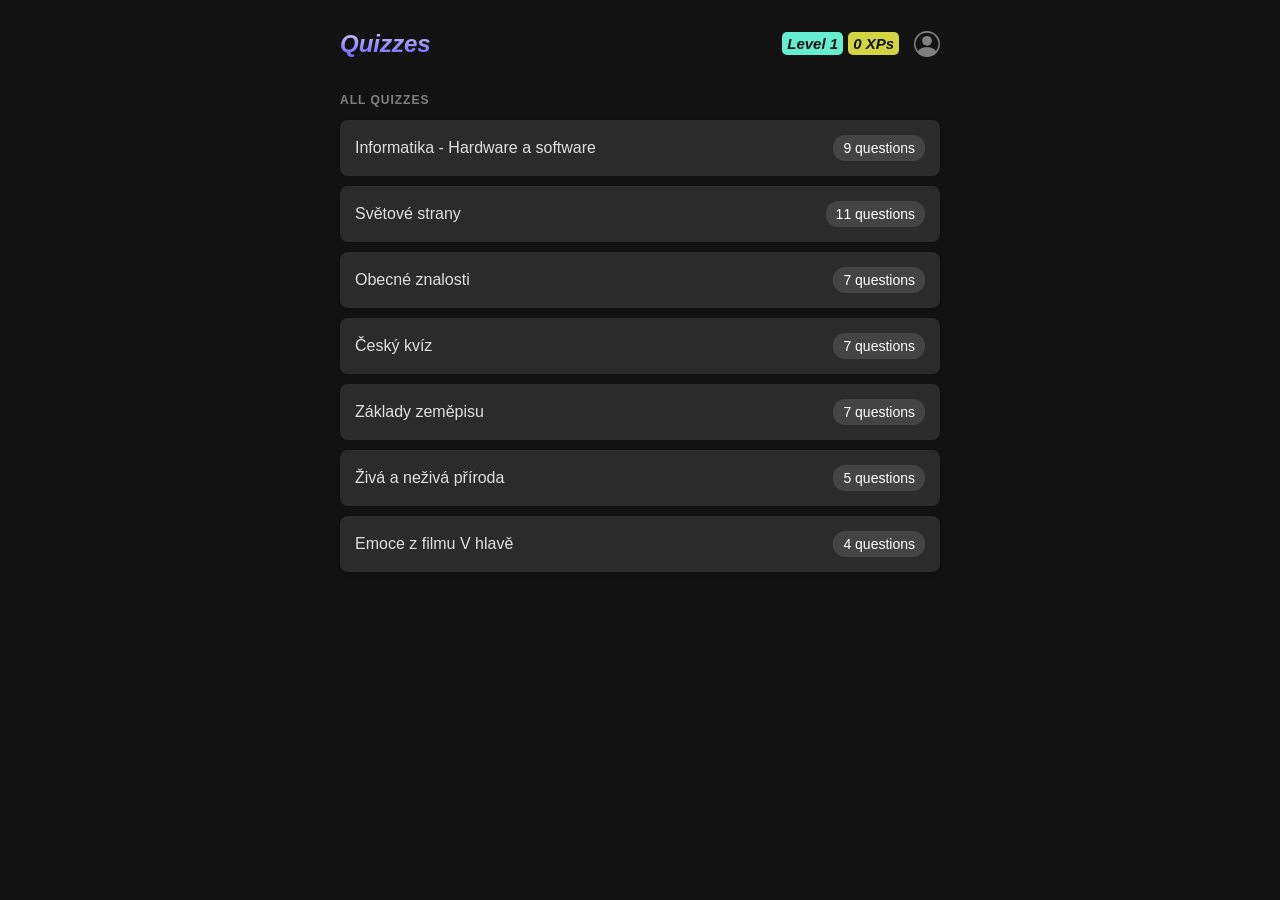
<file: index.html>
<!DOCTYPE html>
<html lang="en">
<head>
    <meta charset="UTF-8">
    <meta name="viewport" content="width=device-width, initial-scale=1.0">
    <title>Quizzes</title>
    <!-- loads data (array of quizzes) accessible as window.quizzesData -->
    <script id="quizzes-data" src="assets/data/quizzes-data.js"></script>
    <link rel="stylesheet" href="style.css">
</head>
<body>
    <!-- Home Screen -->
    <section id="home-screen">
        <div class="top-nav-bar">
            <h2 class="logo">Quizzes</h2>
            <!--<div class="text-input">test</div>-->
            <div class="flex-right" onclick="navigateToScreen('profile-screen')">              
              <div class="status-card status-card-level">Level <span id="topbar-currentLevel"></span></div>
              <div class="status-card status-card-xp"><span id="topbar-totalXPPoints"></span> XPs</div>
              <div class="top-nav-bar-icon"> 
                <svg xmlns="http://www.w3.org/2000/svg" fill="currentColor" class="bi bi-person-circle" viewBox="0 0 16 16">
                  <path d="M11 6a3 3 0 1 1-6 0 3 3 0 0 1 6 0"/>
                  <path fill-rule="evenodd" d="M0 8a8 8 0 1 1 16 0A8 8 0 0 1 0 8m8-7a7 7 0 0 0-5.468 11.37C3.242 11.226 4.805 10 8 10s4.757 1.225 5.468 2.37A7 7 0 0 0 8 1"/>
                </svg>
              </div>
            </div>
        </div>
        <div class="section-title">All quizzes</div>
        <ul class="card-list" id="quiz-list"></ul>
    </section>

    <!-- Quiz Detail Screen -->
    <section id="quiz-detail-screen" class="hidden">
        <div class="back-btn" onclick="navigateToScreen('home-screen')">Back</div>
        <h2 class="screen-title" id="quiz-title" ></h2>
        <div id="quiz-info">
          <div id="questions-count"></div>
          <div id="score"></div>
          <div id="progress"></div>
          <div id="hints-used"></div>
        </div>
        <div class="h-space"></div>
        <div class="question-header text-center" id="question" ></div>
        <div id="options"></div>
        <div class="h-space"></div>
        <button class="btn-outline" id="hint-btn" onclick="showHint()">Show Hint</button>
        <div class="text hidden" id="hint"></div>
        <div id="result"></div>
        <div class="h-space"></div>
        <button class="btn btn-primary hidden" id="next-btn" onclick="nextQuestion()">Next Question</button>
    </section>

    <!-- Profile Screen -->
    <section id="profile-screen" class="hidden">
        <div class="back-btn" onclick="navigateToScreen('home-screen')">Back</div>
        <h2 class="screen-title">Profile</h2>

        <!-- User Info Section --> 
        <div class="hidden" id="user-info">       
          <div class="section-title">User info</div>
          <div class="text-list-item">Name: <span id="info-name"></span></div>
          <div class="h-space"></div>
        </div>        

        <!-- Statistics Section -->
        <div id="statistics">
          <h3 class="section-title">Statistics</h3>
          <div class="text-list-item">Total XP Points: <span id="stat-totalXPPoints"></span></div>
          <div class="text-list-item">Current Level: <span id="stat-currentLevel"></span></div>
          <div class="text-list-item">Total Score: <span id="stat-totalScore"></span></div>
          <div class="text-list-item">Quizzes Completed: <span id="stat-quizzesCompleted"></span></div>
          <div class="text-list-item">Questions Completed: <span id="stat-questionsCompleted"></span></div>
          <div class="text-list-item">Questions Completed Correctly: <span id="stat-questionsCompletedCorrectly"></span></div>
          <div class="text-list-item">Last Active: <span id="stat-lastActiveDate"></span></div>
        </div>
        <div class="h-space"></div>

        <!-- Achievements Section -->
        <div class="hidden" id="achievements">
          <h3 class="section-title">Achievements</h3>
          <ul class="card-list" id="achievements-list"></ul>
        </div>   
        
        <button class="btn-outline" id="export-profile" onclick="exportUserProfile()">Export profile</button>
        <button class="btn-outline" id="import-profile" onclick="showImportUserProfileConfirmation()">Import profile</button>
        <button class="btn-outline" id="reset-profile" onclick="showResetUserProfileConfirmation()">Reset profile</button>
        
    </section>

    <script id="quizzes-js" src="app.js"></script>
</body>
</html>
</file>
<file: style.css>
/* base css variables */
:root {  
  /* Primary Colors */
  --color-primary: #6c63ff; /* Main branding color. Used for primary actions like buttons and overlay buttons. */
  --color-primary-hover: #8178ff; /* Hover version of main */  
  --color-secondary: #5753c9; /* TODO: define color and its purpose (it should not be hover color of primary color, but standalone color */
  
  /* Background Colors */
  --bg-main: #121212; /* Main background of the app */
  --bg-main-hover: #1c1c1c; /* Hover version of main */
  --bg-secondary: #2b2b2b; /* Background for cards, input fields */
  --bg-secondary-hover: #373737; /* Hover version of secondary */
  --bg-tertiary: #444; /* Background for badges, overlay elements */
  --bg-tertiary-hover: #555; /* Hover version of tertiary */
  --bg-status-neutral: #457981;
  --bg-status-success: #73be85;
  --bg-status-fail: #b1676e; /* Error or validation warning messages */
  --bg-status-attention: #c0ac6e; /* Warning or caution */
  --bg-status-level: #64edcf;
  --bg-status-xp: #d2d442;
    
   /* Text Colors */
  --text-main: #e0e0e0; /* Main text color */
  --text-secondary: #e0e0e0; /* Main text color */
  --text-tertiary: #e0e0e0;
  --text-muted: #9e9e9e; /* Muted text for placeholders, captions. Used for less important text, such as placeholders. */
  --text-inverted: #fff; /* Text on dark or colored backgrounds (e.g., buttons) or on hover states */  

  /* State Colors */
  --color-success: #73be85; /* Success messages */
  --color-error: #b1676e; /* Error or validation warning messages */
  --color-warning: #c0ac6e; /* Warning or caution */
}

body {
    font-family: Arial, sans-serif;
    max-width: 600px;
    margin: 0 auto;
    padding: 10px;
    background-color: var(--bg-main);
    color: var(--text-main);
}

/* Utilities */
.hidden {
    display: none;
}

.bold {
  font-weight: bold;
}

.text-center {
  text-align: center;
}

.status-neutral {
  background-color: var(--bg-status-neutral);
  color: white;
}

.status-success {
  background-color: var(--bg-status-success);
  color: white;
}

.status-fail {
  background-color: var(--bg-status-fail);
  color: white;
}

.status-attention {
  background-color: var(--bg-status-attention);
  color: white;
}


/* UI elements */
.screen-title {
    text-align: center;
    color: var(-text-main);
}

.screen-sub-title {
    text-align: center;
    color: var(-text-secondary);
}

.section-title {
    color: gray; /*var(--text-secondary);*/
    font-size: 12px;
    font-weight: bold;
    text-transform: uppercase;
    margin-top: 15px;    
    margin-bottom: 13px; 
    text-align: left; 
    letter-spacing: 1px; 
}

.header3 {
  color: var(--text-secondary);
  font-size: 17px;
  font-weight: bold;
  margin-top: 15px;    
  margin-bottom: 15px; 
  text-align: left;   
}

.question-header {
  color: var(--color-primary);
  font-size: 18px;
  font-weight: bold;
  margin-top: 15px;    
  margin-bottom: 15px; 
  text-align: center;   
}

.btn {
    margin: 5px 0;
    width: 100%;
    background-color: var(--bg-secondary);
    color: var(--text-secondary);
    border: none;
    border-radius: 16px;
    padding: 10px;
    cursor: pointer;
    font-size: 16px;
    transition: background-color 0.3s ease;
}

.btn:hover {
  background-color: var(--bg-secondary-hover);
}

.btn-outline {
  margin: 5px 0;
  width: 100%;
  background: none;
  border: 2px solid var(--bg-secondary);
  color: var(--text-secondary);
  border-radius: 16px;
  padding: 10px;
  cursor: pointer;
  font-size: 16px;
  transition: background-color 0.3s ease;
}

.btn-primary {
    background-color: var(--color-primary);
    color: var(--text-main);
    max-width: 400px;
}

.btn-primary:hover {
    background-color: var(--color-primary-hover);
}

.btn-tertiary {
    background-color: var(--bg-tertiary);
    color: var(--text-tertirary);
    font-size: 14px;
}

.btn-tertiary:hover {
    background-color: var(--bg-tertiary-hover);
}

.back-btn {
  cursor: pointer;
  margin-bottom: 10px;
  color: var(--text-main);
  text-align: left;
  background-image: url('data:image/svg+xml;utf8,<svg xmlns="http://www.w3.org/2000/svg" width="24" height="24" fill="white" class="bi bi-arrow-left" viewBox="0 0 16 16"><path fill-rule="evenodd" d="M15 8a.5.5 0 0 0-.5-.5H2.707l3.147-3.146a.5.5 0 1 0-.708-.708l-4 4a.5.5 0 0 0 0 .708l4 4a.5.5 0 0 0 .708-.708L2.707 8.5H14.5A.5.5 0 0 0 15 8"/></svg>');
  background-repeat: no-repeat;
  background-position: left center;
  padding-left: 35px; /* Adjust this as necessary for spacing */
}


.text {
  padding: 10px;
  margin: 5px 0;
}

.text-list-item {
  padding: 2px;
  margin-bottom: 4px;
  border-bottom: 1px solid var(--bg-secondary);
}

.card-list {
    list-style-type: none;
    padding: 0;
    margin: 0;
    display: flex;
    flex-direction: column;
    gap: 10px; /* Adds space between cards */
}

.card-item {
    background-color: var(--bg-secondary);
    color: var(--text-main);
    border-radius: 8px;
    padding: 15px;
    box-shadow: 0 2px 5px rgba(0, 0, 0, 0.1);
    border: none; /* Remove the default button border */
    cursor: pointer;
    text-align: left;
    width: 100%;
    position: relative;
    display: flex;
    justify-content: space-between;
    align-items: center;
    transition: background-color 0.3s ease, transform 0.3s ease;
}

.card-item:hover {
    background-color: var(--bg-secondary-hover);
    transform: translateY(-2px); /* Subtle lift on hover */
}

/* Content inside the card button */
.card-content {
    display: flex;
    justify-content: space-between;
    width: 100%;
    align-items: center;
}

.card-title {
    font-size: 16px;
}

.card-badge {
    background-color: var(--bg-tertiary);
    color: var(--text-inverted);
    padding: 5px 10px;
    border-radius: 12px;
    font-size: 14px;
}

.h-space {
  min-height: 20px;
  height: 20px;
  padding: 0;
  margin: 0;
}

.msg-success {
  color: var(--color-success);
}

.msg-error {
  color: var(--color-error);
}

.top-nav-bar-icon {
    cursor: pointer;
    color: gray;
    margin-left: 10px;
    height: 26px;
    width: 26px;
}

.top-nav-bar {
  display: flex;
  justify-content: space-between;
  align-items: center;
  position: relative;
}

.flex-right {
  display: flex;
  justify-content: flex-end;
  align-items: center;
  position: relative;
}

.logo {
  /*color: var(--color-primary);*/
  font-style: italic;
  background: linear-gradient(to bottom, #d3c5f3, var(--color-primary));
  -webkit-background-clip: text;
  -webkit-text-fill-color: transparent;
}

.text-input {
  margin: 5px 0;
  background-color: var(--bg-secondary);
  color: var(--text-secondary);
  border: none;
  border-radius: 20px;
  padding: 10px;
  font-size: 14px;
  min-width: 70px;
}

.completion-status-banner {
  padding: 15px;
  border-radius: 10px;
  max-width: 400px;
  margin: 0 auto; 
  text-align: center;
}

.banner-title {
  font-size: 22px; 
  font-weight: bold;
}

.banner-message {
  font-size: 16px; 
  margin-top: 10px;
}

.banner-scorecard {
  font-size: 48px; 
  font-weight: bold;
  color: white;
  margin-top: 10px;
}

.completion-status-level {
  border: 1px solid var(--bg-status-level);
  color: var(--bg-status-level);
}

.completion-status-xp {
  border: 1px solid var(--bg-status-attention); /*var(--bg-status-xp);*/
  color: var(--bg-status-attention); /*var(--bg-status-xp);*/  
}

.text-list-item span {
  font-weight: bold;
  color: var(--color-primary);
  font-style: italic;
}



/* Home Screen */
.status-card {
  display: inline;
  font-size: 15px;
  font-weight: bold;
  font-style: italic;
  padding: 3px 5px;;
  margin-right: 5px;
  border-radius: 5px;
  /*color: var(--text-main);*/
}

.status-card-level {
  background-color: #64edcf;
  color: var(--bg-main);
  cursor: pointer;
}

.status-card-xp {
  background-color: #d2d442;
  color: var(--bg-main);
  cursor: pointer;
}

/* Quiz Detail Screen */
#quiz-detail-screen {
  text-align: center;
}

#quiz-info {
  color:gray;
  font-size: 14px;
}

#quiz-info div {
  font-size: inherit;
}
</file>
